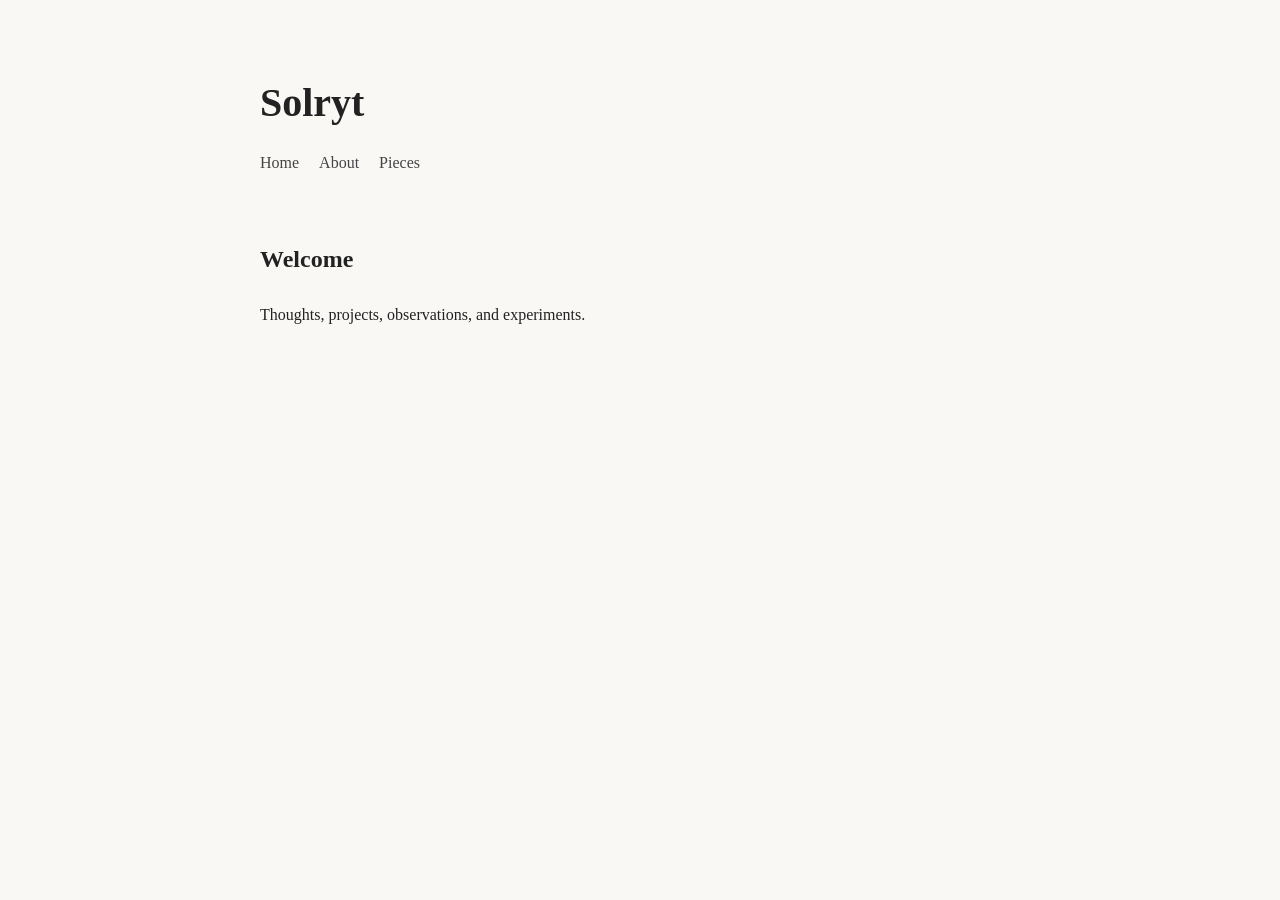
<file: index.html>
<!DOCTYPE html><html><head><meta charset="UTF-8"><meta name="viewport" content="width=device-width,initial-scale=1"><title>Solryt</title><link rel="stylesheet" href="style.css"></head><body><header><h1>Solryt</h1><nav><a href="index.html">Home</a><a href="about.html">About</a><a href="pieces.html">Pieces</a></nav></header><main><h2>Welcome</h2><p>Thoughts, projects, observations, and experiments.</p></main></body></html>
</file>
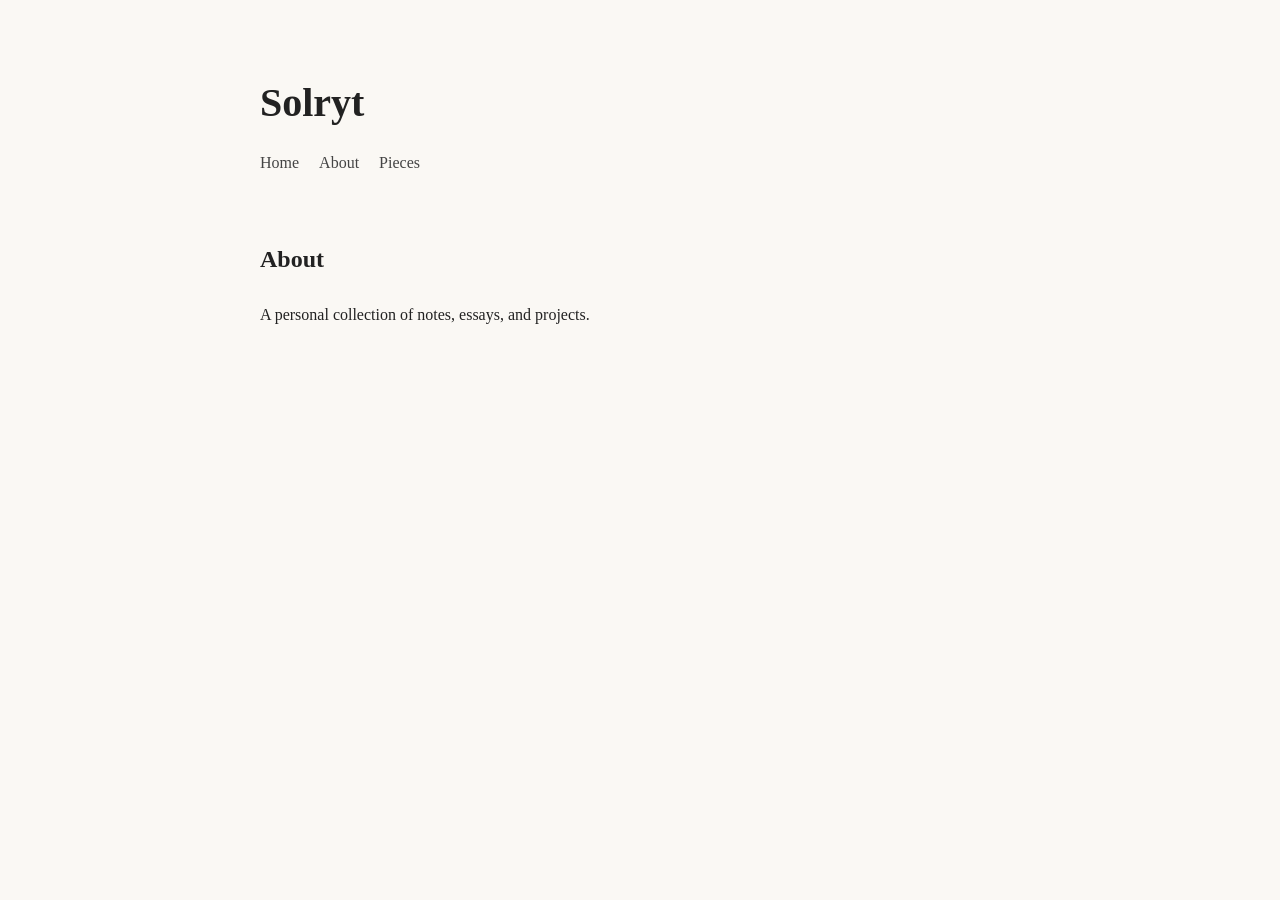
<file: about.html>
<!DOCTYPE html><html><head><meta charset="UTF-8"><meta name="viewport" content="width=device-width,initial-scale=1"><title>About</title><link rel="stylesheet" href="style.css"></head><body><header><h1>Solryt</h1><nav><a href="index.html">Home</a><a href="about.html">About</a><a href="pieces.html">Pieces</a></nav></header><main><h2>About</h2><p>A personal collection of notes, essays, and projects.</p></main></body></html>
</file>
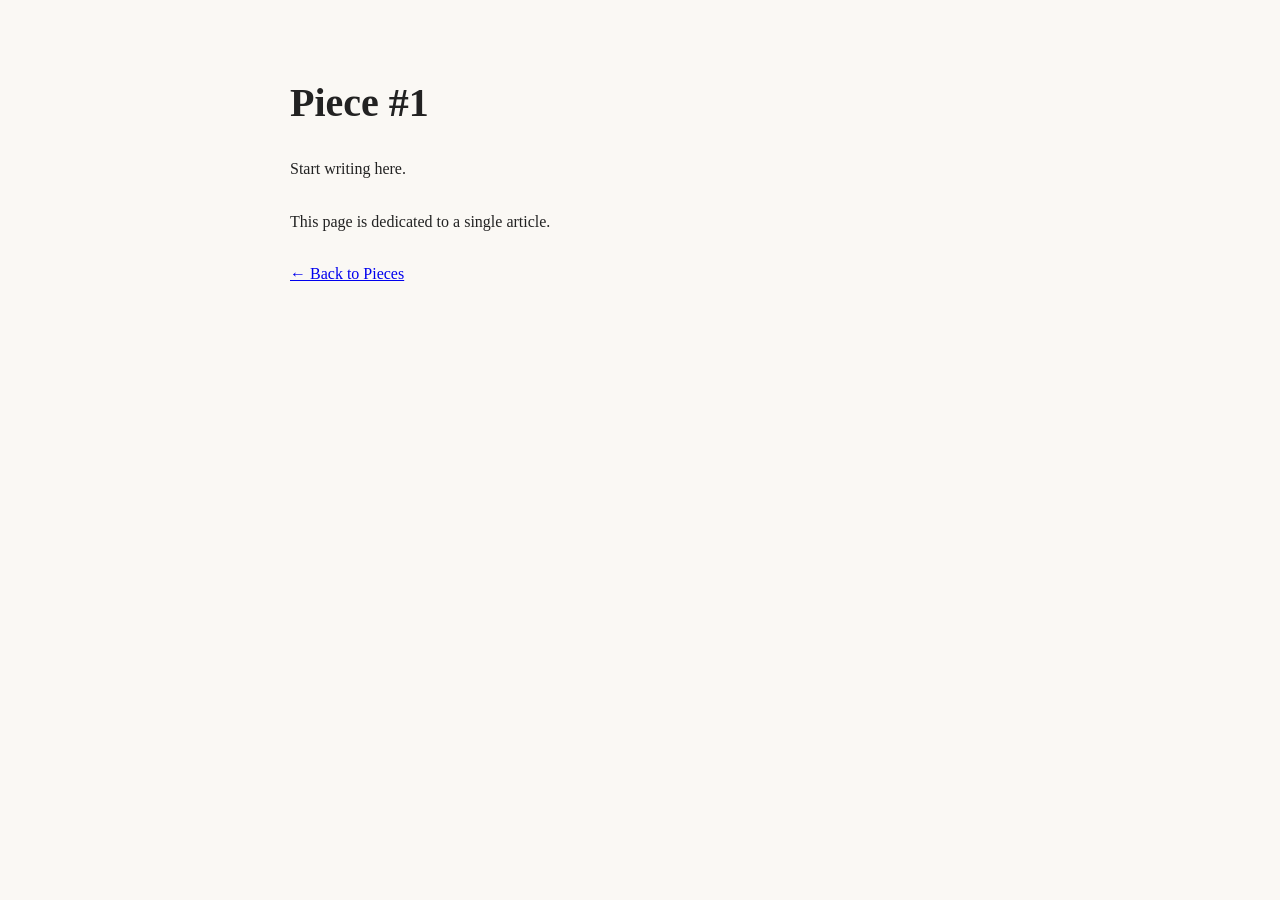
<file: piece1.html>
<!DOCTYPE html><html><head><meta charset="UTF-8"><meta name="viewport" content="width=device-width,initial-scale=1"><title>Piece #1</title><link rel="stylesheet" href="style.css"></head><body><main class="article"><h1>Piece #1</h1><p>Start writing here.</p><p>This page is dedicated to a single article.</p><p><a href="pieces.html">&larr; Back to Pieces</a></p></main></body></html>
</file>
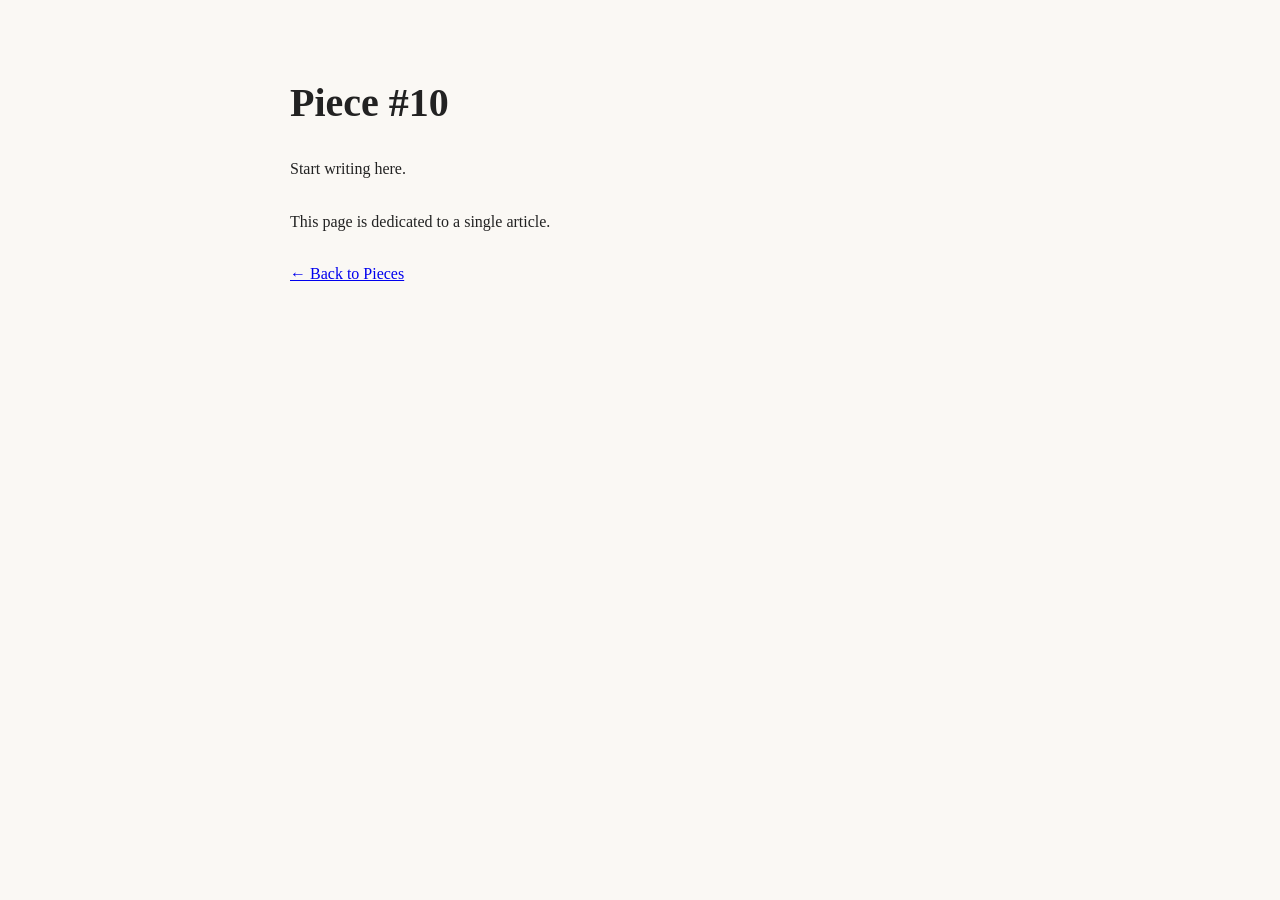
<file: piece10.html>
<!DOCTYPE html><html><head><meta charset="UTF-8"><meta name="viewport" content="width=device-width,initial-scale=1"><title>Piece #10</title><link rel="stylesheet" href="style.css"></head><body><main class="article"><h1>Piece #10</h1><p>Start writing here.</p><p>This page is dedicated to a single article.</p><p><a href="pieces.html">&larr; Back to Pieces</a></p></main></body></html>
</file>
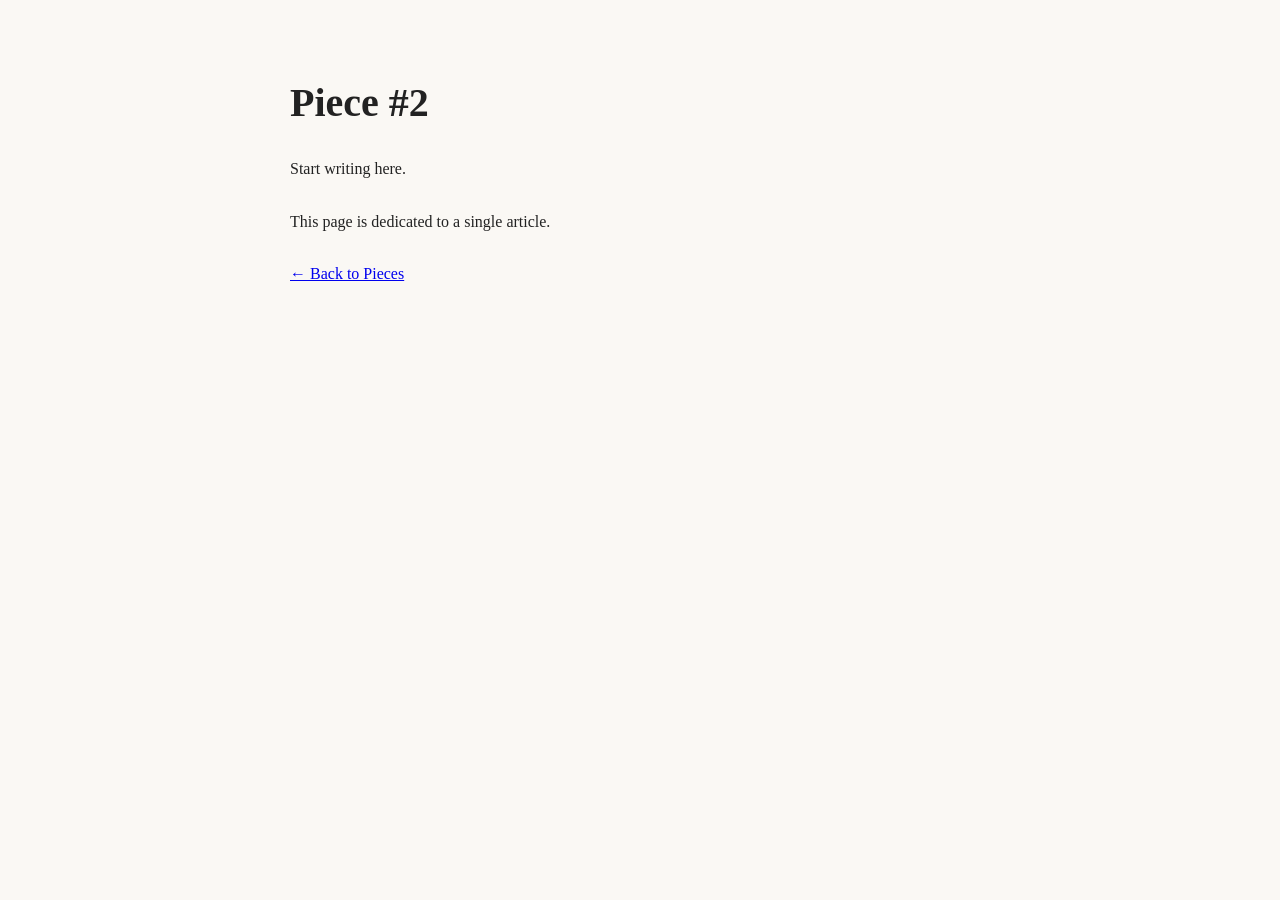
<file: piece2.html>
<!DOCTYPE html><html><head><meta charset="UTF-8"><meta name="viewport" content="width=device-width,initial-scale=1"><title>Piece #2</title><link rel="stylesheet" href="style.css"></head><body><main class="article"><h1>Piece #2</h1><p>Start writing here.</p><p>This page is dedicated to a single article.</p><p><a href="pieces.html">&larr; Back to Pieces</a></p></main></body></html>
</file>
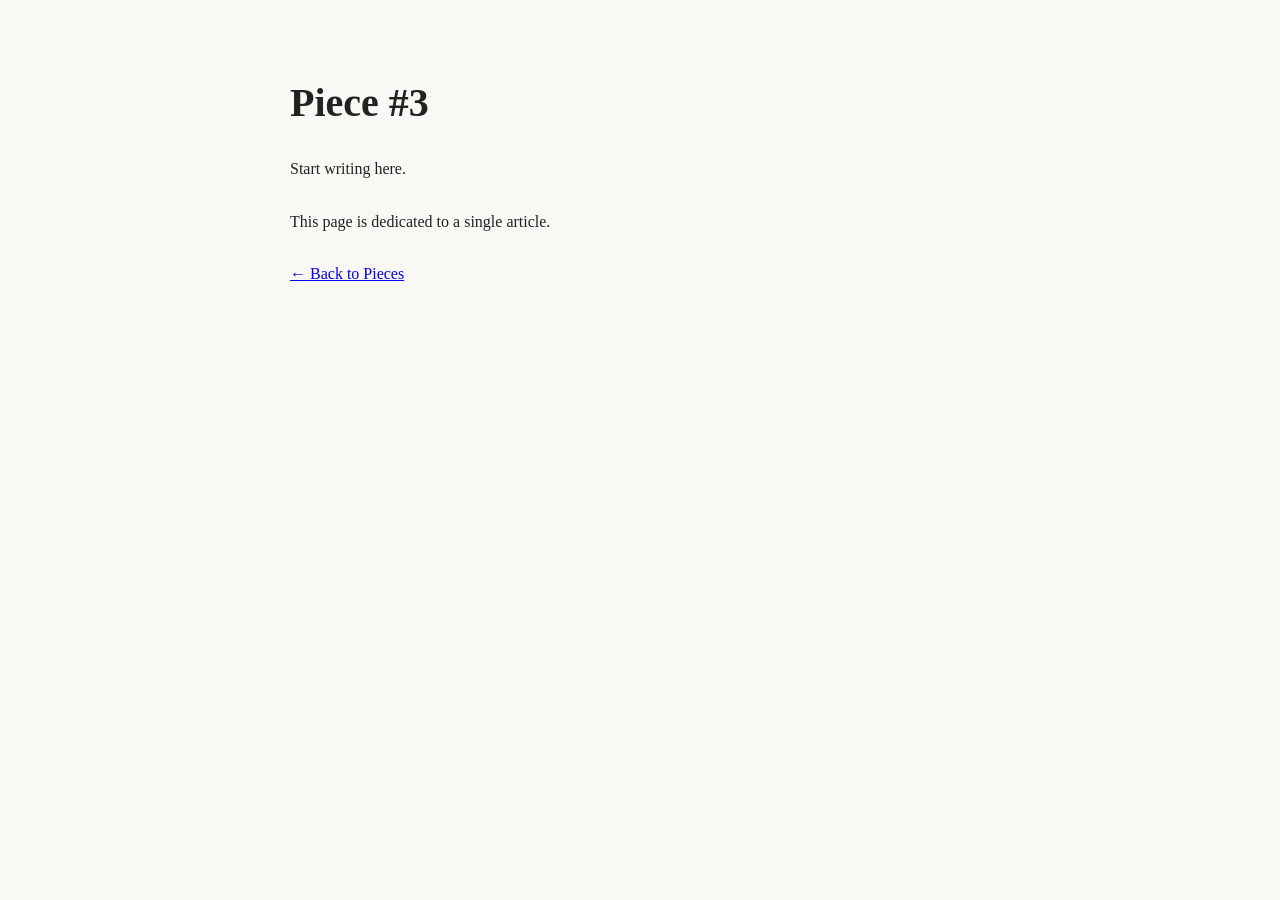
<file: piece3.html>
<!DOCTYPE html><html><head><meta charset="UTF-8"><meta name="viewport" content="width=device-width,initial-scale=1"><title>Piece #3</title><link rel="stylesheet" href="style.css"></head><body><main class="article"><h1>Piece #3</h1><p>Start writing here.</p><p>This page is dedicated to a single article.</p><p><a href="pieces.html">&larr; Back to Pieces</a></p></main></body></html>
</file>
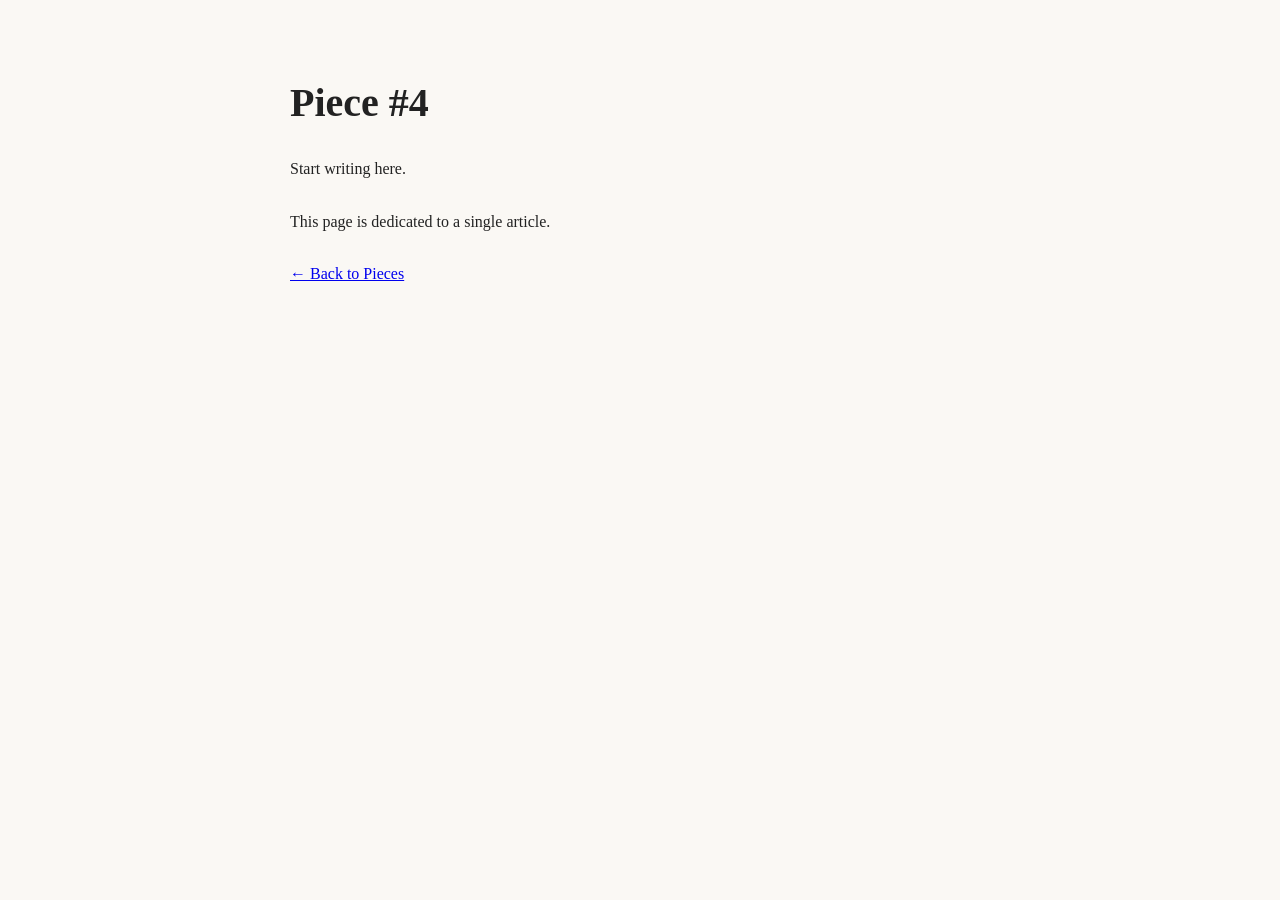
<file: piece4.html>
<!DOCTYPE html><html><head><meta charset="UTF-8"><meta name="viewport" content="width=device-width,initial-scale=1"><title>Piece #4</title><link rel="stylesheet" href="style.css"></head><body><main class="article"><h1>Piece #4</h1><p>Start writing here.</p><p>This page is dedicated to a single article.</p><p><a href="pieces.html">&larr; Back to Pieces</a></p></main></body></html>
</file>
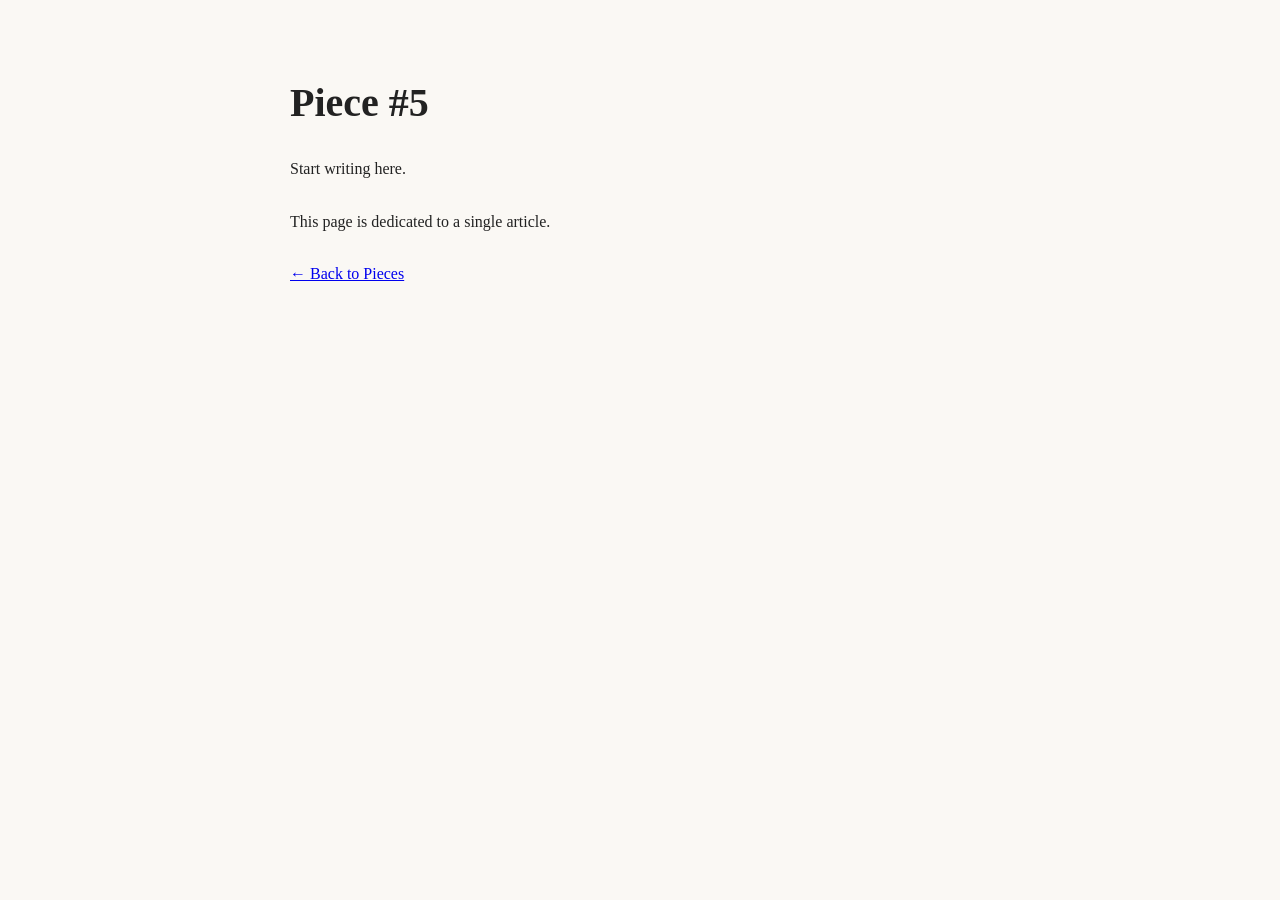
<file: piece5.html>
<!DOCTYPE html><html><head><meta charset="UTF-8"><meta name="viewport" content="width=device-width,initial-scale=1"><title>Piece #5</title><link rel="stylesheet" href="style.css"></head><body><main class="article"><h1>Piece #5</h1><p>Start writing here.</p><p>This page is dedicated to a single article.</p><p><a href="pieces.html">&larr; Back to Pieces</a></p></main></body></html>
</file>
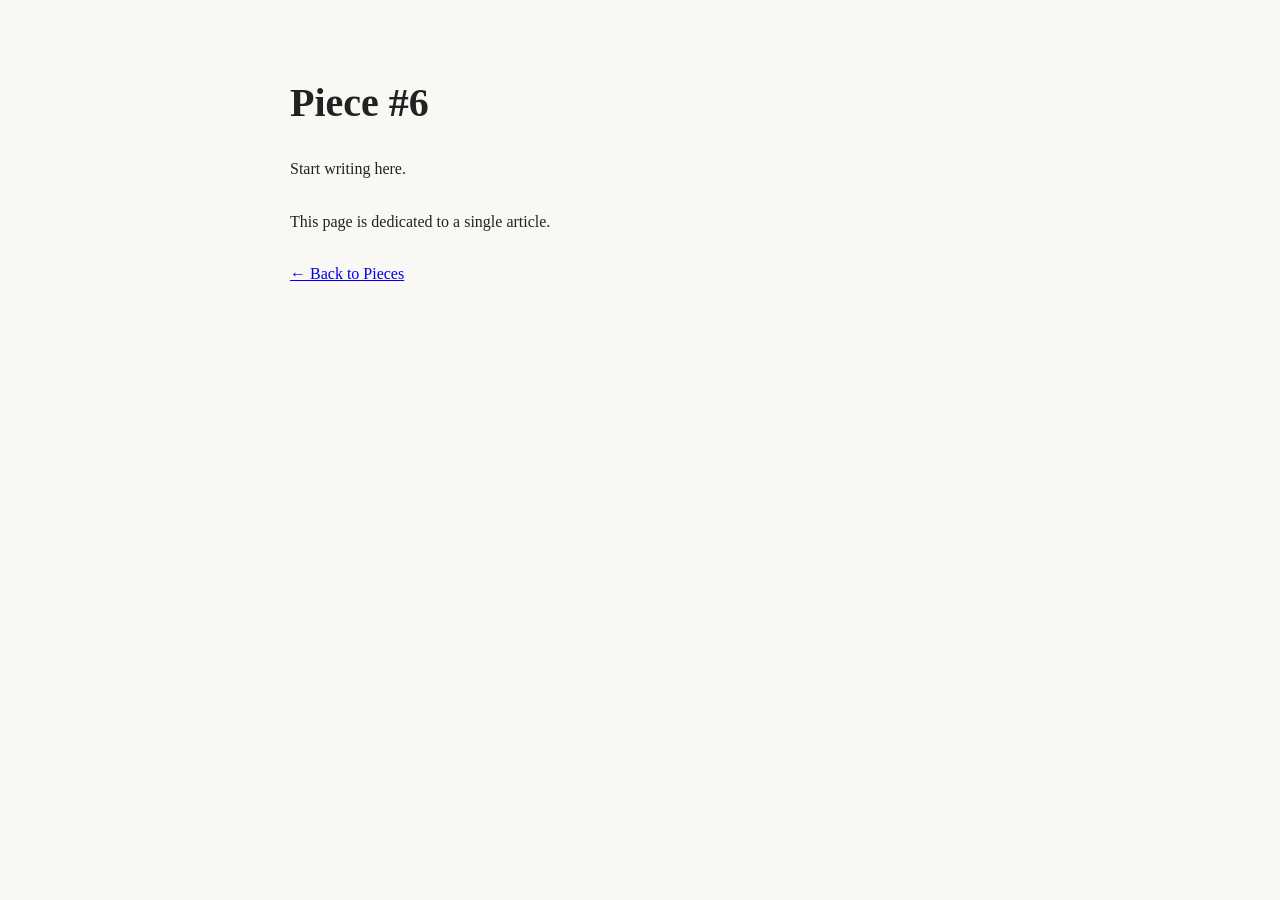
<file: piece6.html>
<!DOCTYPE html><html><head><meta charset="UTF-8"><meta name="viewport" content="width=device-width,initial-scale=1"><title>Piece #6</title><link rel="stylesheet" href="style.css"></head><body><main class="article"><h1>Piece #6</h1><p>Start writing here.</p><p>This page is dedicated to a single article.</p><p><a href="pieces.html">&larr; Back to Pieces</a></p></main></body></html>
</file>
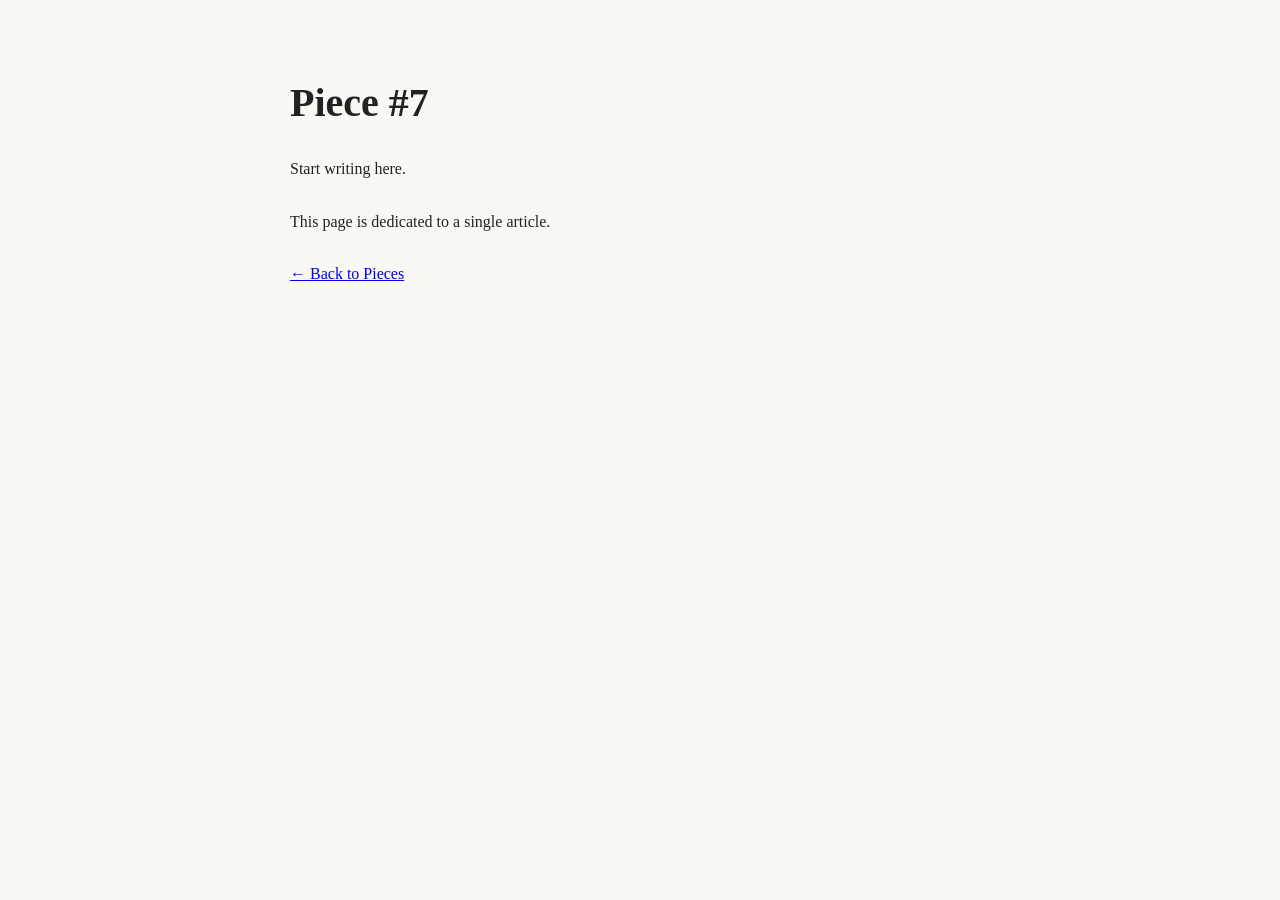
<file: piece7.html>
<!DOCTYPE html><html><head><meta charset="UTF-8"><meta name="viewport" content="width=device-width,initial-scale=1"><title>Piece #7</title><link rel="stylesheet" href="style.css"></head><body><main class="article"><h1>Piece #7</h1><p>Start writing here.</p><p>This page is dedicated to a single article.</p><p><a href="pieces.html">&larr; Back to Pieces</a></p></main></body></html>
</file>
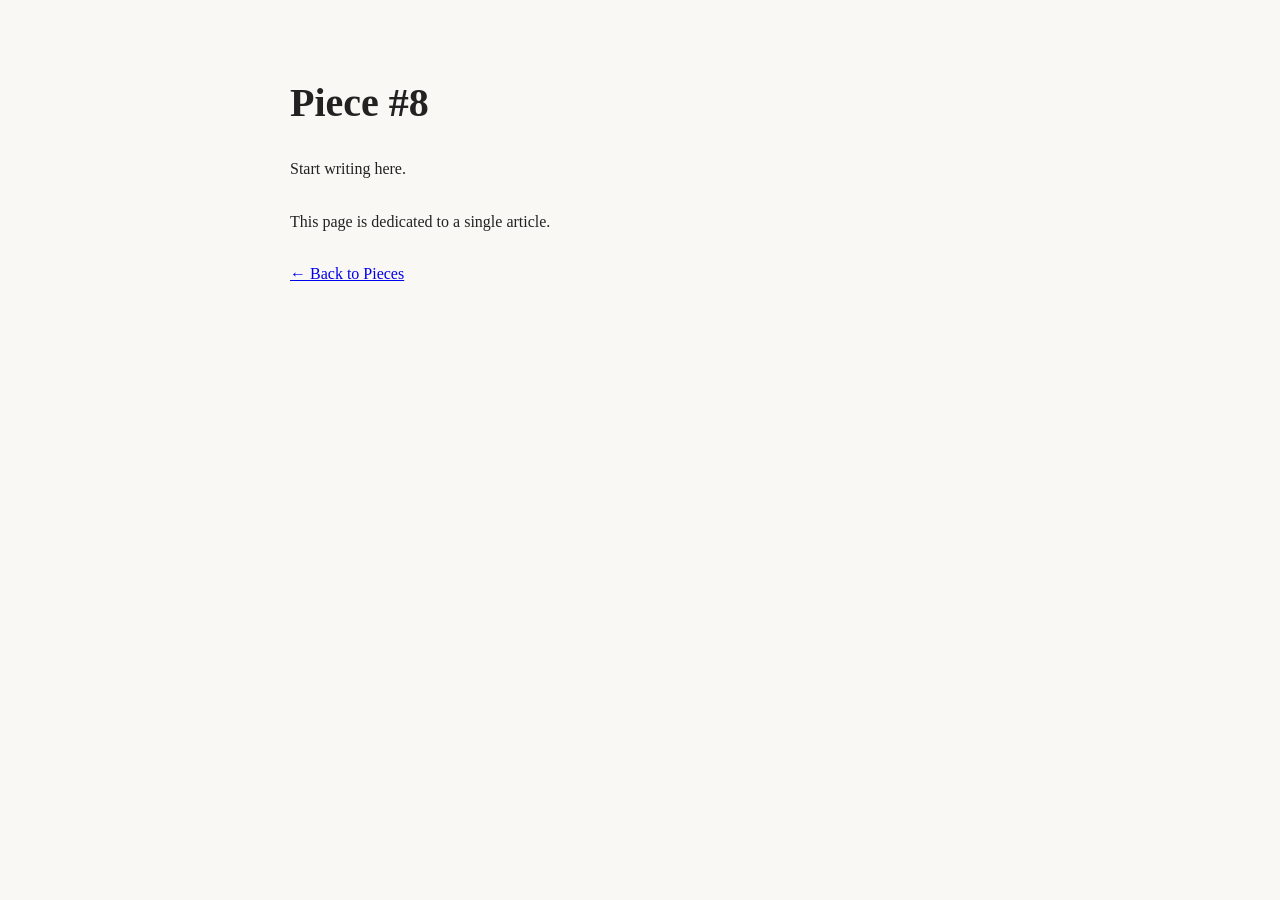
<file: piece8.html>
<!DOCTYPE html><html><head><meta charset="UTF-8"><meta name="viewport" content="width=device-width,initial-scale=1"><title>Piece #8</title><link rel="stylesheet" href="style.css"></head><body><main class="article"><h1>Piece #8</h1><p>Start writing here.</p><p>This page is dedicated to a single article.</p><p><a href="pieces.html">&larr; Back to Pieces</a></p></main></body></html>
</file>
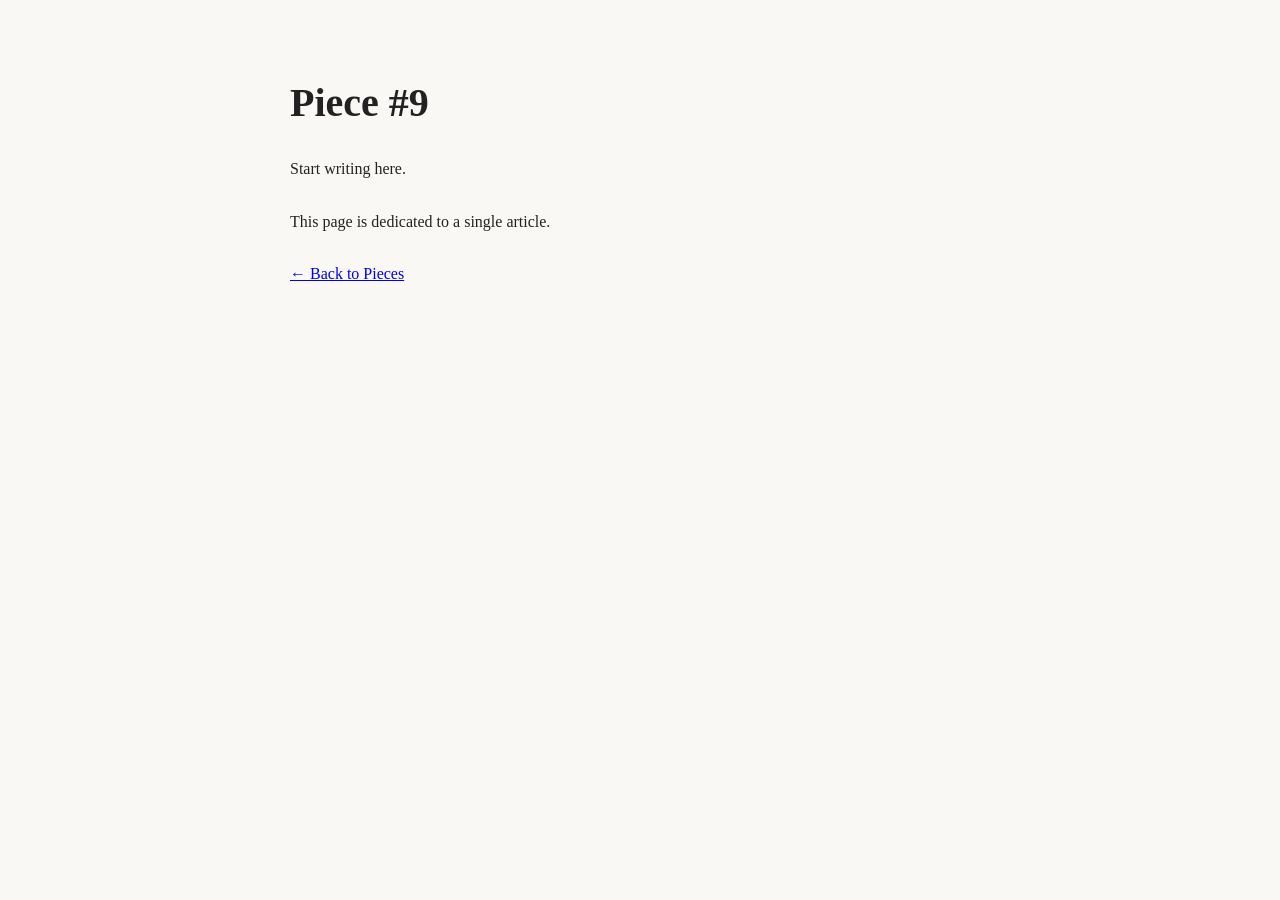
<file: piece9.html>
<!DOCTYPE html><html><head><meta charset="UTF-8"><meta name="viewport" content="width=device-width,initial-scale=1"><title>Piece #9</title><link rel="stylesheet" href="style.css"></head><body><main class="article"><h1>Piece #9</h1><p>Start writing here.</p><p>This page is dedicated to a single article.</p><p><a href="pieces.html">&larr; Back to Pieces</a></p></main></body></html>
</file>
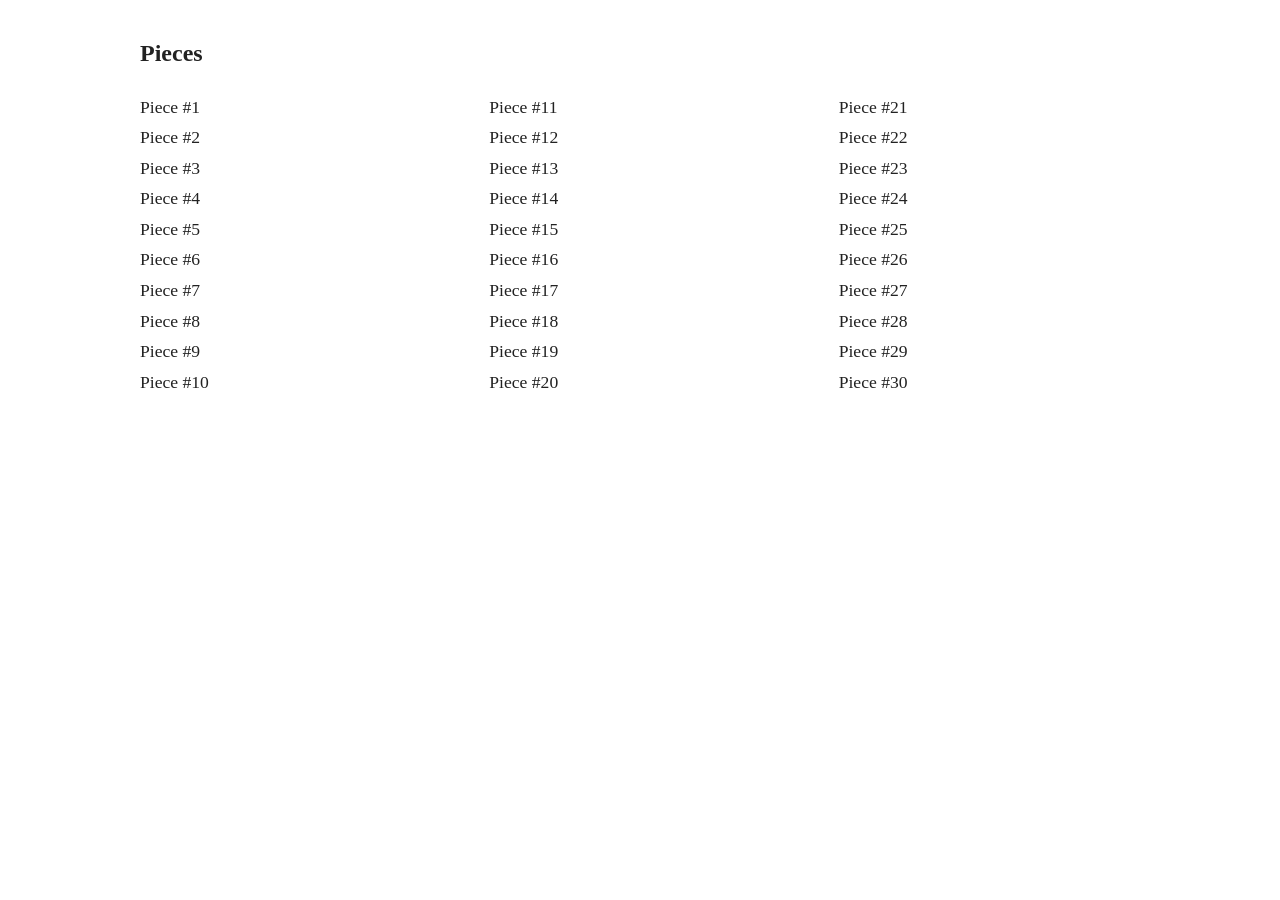
<file: pieces.html>
<!DOCTYPE html><html lang="en"><head><meta charset="UTF-8"><meta name="viewport" content="width=device-width, initial-scale=1.0"><title>Pieces</title><style>body{font-family:Georgia,serif;max-width:1000px;margin:40px auto;padding:0 20px;color:#222}.columns{display:grid;grid-template-columns:repeat(3,1fr);gap:3rem}.columns ul{list-style:none;padding:0;margin:0}.columns li{margin:.6rem 0}.columns a{text-decoration:none;color:#222;font-size:1.1rem}.columns a:hover{opacity:.7}@media(max-width:768px){.columns{grid-template-columns:1fr}}</style></head><body><section class="pieces-list"><h1>Pieces</h1><div class="columns"><ul><li><a href="piece1.html">Piece #1</a></li><li><a href="piece2.html">Piece #2</a></li><li><a href="piece3.html">Piece #3</a></li><li><a href="piece4.html">Piece #4</a></li><li><a href="piece5.html">Piece #5</a></li><li><a href="piece6.html">Piece #6</a></li><li><a href="piece7.html">Piece #7</a></li><li><a href="piece8.html">Piece #8</a></li><li><a href="piece9.html">Piece #9</a></li><li><a href="piece10.html">Piece #10</a></li></ul><ul><li><a href="piece11.html">Piece #11</a></li><li><a href="piece12.html">Piece #12</a></li><li><a href="piece13.html">Piece #13</a></li><li><a href="piece14.html">Piece #14</a></li><li><a href="piece15.html">Piece #15</a></li><li><a href="piece16.html">Piece #16</a></li><li><a href="piece17.html">Piece #17</a></li><li><a href="piece18.html">Piece #18</a></li><li><a href="piece19.html">Piece #19</a></li><li><a href="piece20.html">Piece #20</a></li></ul><ul><li><a href="piece21.html">Piece #21</a></li><li><a href="piece22.html">Piece #22</a></li><li><a href="piece23.html">Piece #23</a></li><li><a href="piece24.html">Piece #24</a></li><li><a href="piece25.html">Piece #25</a></li><li><a href="piece26.html">Piece #26</a></li><li><a href="piece27.html">Piece #27</a></li><li><a href="piece28.html">Piece #28</a></li><li><a href="piece29.html">Piece #29</a></li><li><a href="piece30.html">Piece #30</a></li></ul></div></section></body></html>
</file>
<file: style.css>
body{max-width:760px;margin:0 auto;padding:40px 20px;font-family:Georgia,serif;line-height:1.8;color:#222;background:#faf8f4;}header{margin-bottom:60px;}h1{font-size:2.5rem;margin-bottom:10px;}nav a{margin-right:20px;color:#444;text-decoration:none;}nav a:hover{text-decoration:underline;}.article{max-width:700px;margin:0 auto;}.article p{margin-bottom:1.5rem;}.toc li{margin-bottom:12px;}
</file>
